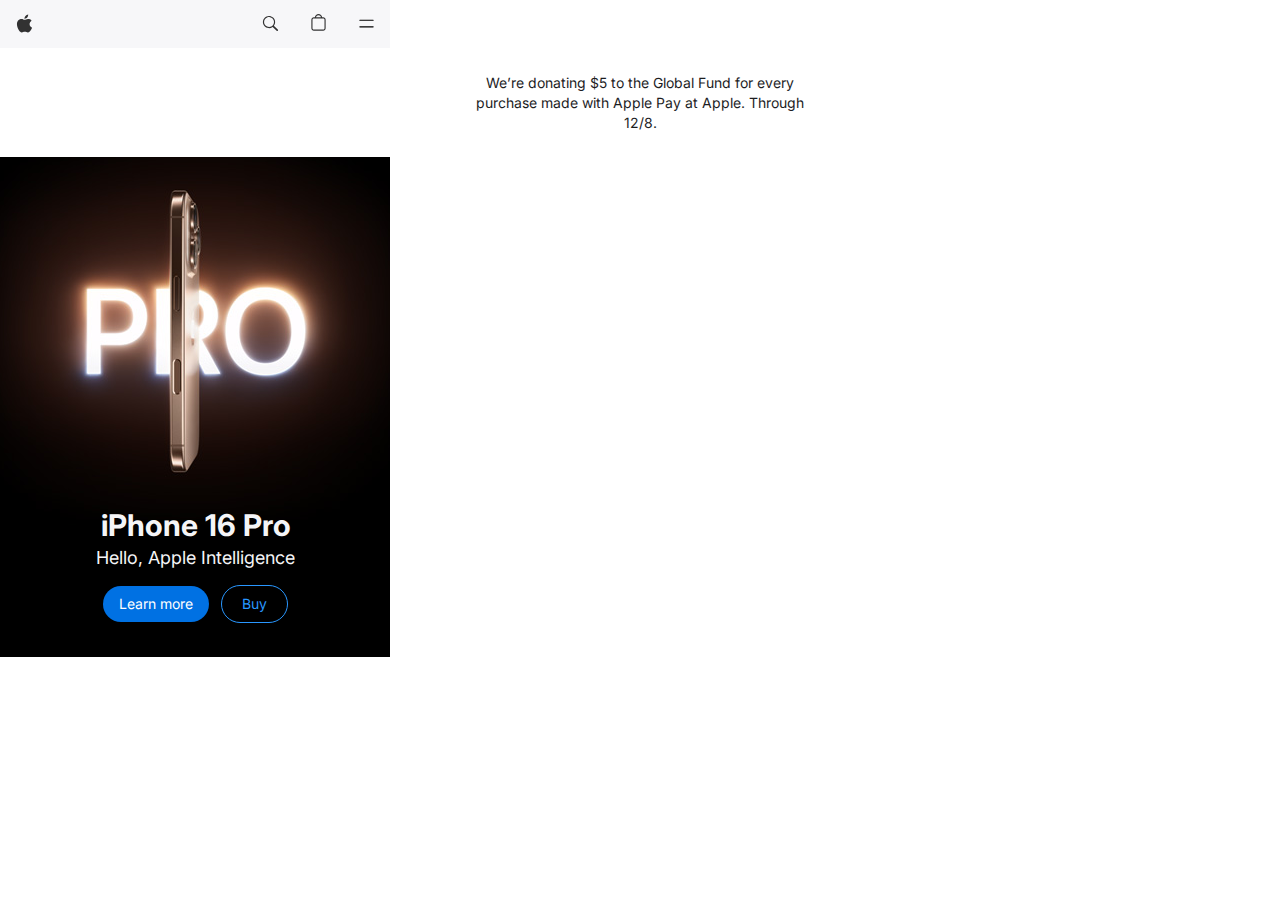
<file: index.html>
<!DOCTYPE html>
<html lang="en">
  <head>
    <meta charset="UTF-8" />
    <meta name="viewport" content="width=device-width, initial-scale=1.0" />
    <title>Document</title>
    <link rel="stylesheet" href="index.css" />
    <link rel="preconnect" href="https://fonts.googleapis.com" />
    <link rel="preconnect" href="https://fonts.gstatic.com" crossorigin />
    <link
      href="https://fonts.googleapis.com/css2?family=Bebas+Neue&family=Hanuman:wght@100..900&family=Inter:ital,opsz,wght@0,14..32,100..900;1,14..32,100..900&display=swap"
      rel="stylesheet"
    />
  </head>
  <body>
    <div class="tses">
      <div class="applediv">
        <img class="size1" src="./applelogo.svg" alt="" />
      </div>
      <div class="tsda3">
        <div class="tsunhsearch">
          <img class="size1" src="search.svg" alt="" />
        </div>
        <div class="tsunhsearch">
          <img class="size1" src="tsunh.svg" alt="" />
        </div>
        <div class="zrasdiv"><img class="size1" src="2zras.svg" alt="" /></div>
      </div>
    </div>
    <div>
      <div class="bichdiv inter">
        <p class="font">
          We’re donating $5 to the Global Fund for every purchase made with
          Apple Pay at Apple. Through 12/8.
        </p>
      </div>
    </div>
    <div class="bckground1">
      <div class="bigbutton">
        <div class="ip16textdiv1">
          <div><p class="ip16text inter">iPhone 16 Pro</p></div>
          <div><p class="ip16text2 inter">Hello, Apple Intelligence</p></div>
        </div>
        <div class="lmorebuybutton">
          <div class="learnmore">
            <div class="learnmorefontsize"><p class="inter">Learn more</p></div>
          </div>
          <div class="buy">
            <div class="buyfontsize"><p class="inter">Buy</p></div>
          </div>
        </div>
      </div>
    </div>
  </body>
</html>
</file>
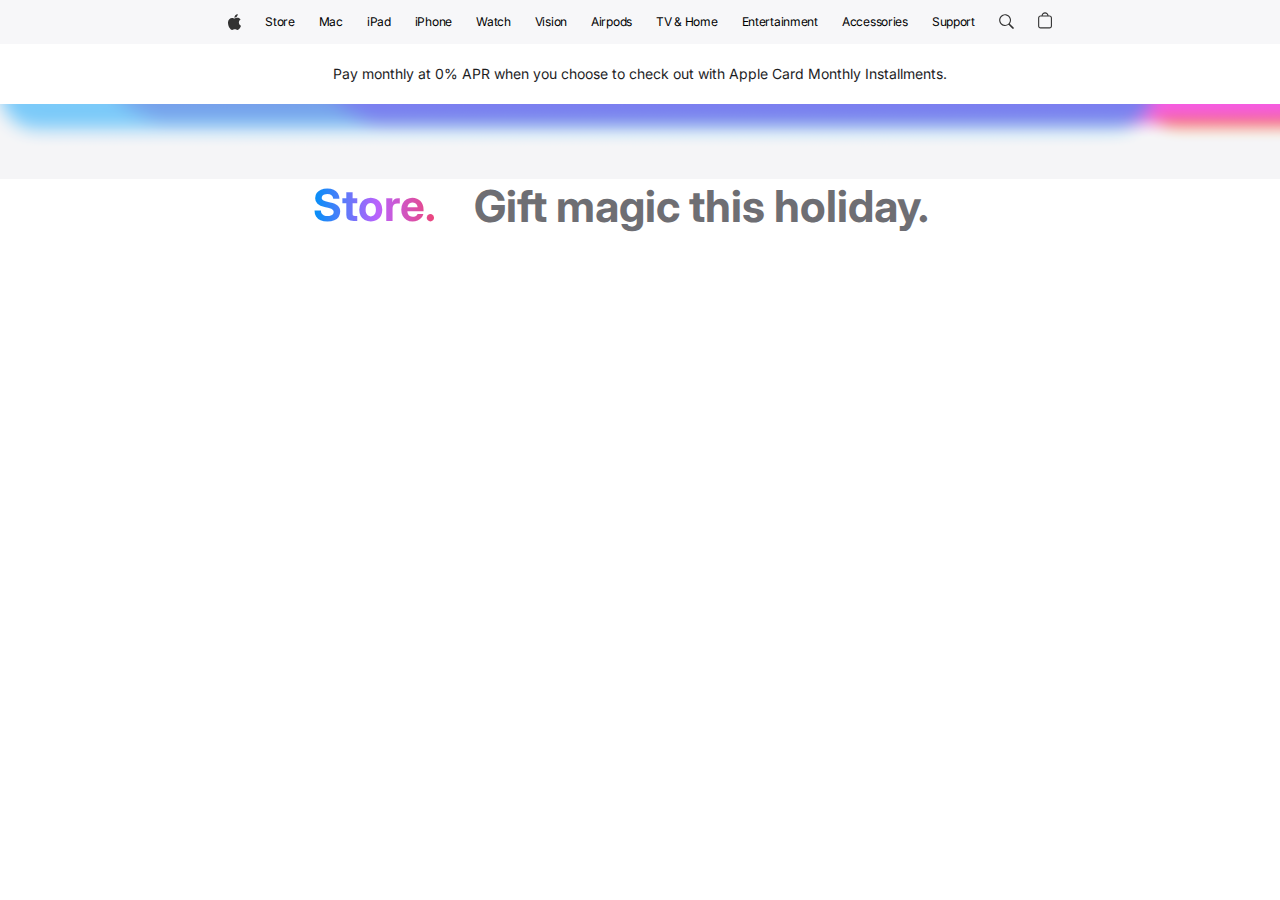
<file: store.html>
<!DOCTYPE html>
<html lang="en">
  <head>
    <meta charset="UTF-8" />
    <meta name="viewport" content="width=device-width, initial-scale=1.0" />
    <title>Document</title>
    <link rel="stylesheet" href="store.css" />
    <link rel="preconnect" href="https://fonts.googleapis.com" />
    <link rel="preconnect" href="https://fonts.gstatic.com" crossorigin />
    <link
      href="https://fonts.googleapis.com/css2?family=Bebas+Neue&family=Hanuman:wght@100..900&family=Inter:ital,opsz,wght@0,14..32,100..900;1,14..32,100..900&display=swap"
      rel="stylesheet"
    />
  </head>
  <body>
    <div class="headermenu">
      <div class="headertextdiv">
        <div class="headerapple"></div>
        <div class="headertext"><p class="inter">Store</p></div>
        <div class="headertext"><p class="inter">Mac</p></div>
        <div class="headertext"><p class="inter">iPad</p></div>
        <div class="headertext"><p class="inter">iPhone</p></div>
        <div class="headertext"><p class="inter">Watch</p></div>
        <div class="headertext"><p class="inter">Vision</p></div>
        <div class="headertext"><p class="inter">Airpods</p></div>
        <div class="headertext"><p class="inter">TV & Home</p></div>
        <div class="headertext"><p class="inter">Entertainment</p></div>
        <div class="headertext"><p class="inter">Accessories</p></div>
        <div class="headertext"><p class="inter">Support</p></div>
        <div class="headersearch"></div>
        <div class="headershop"></div>
      </div>
    </div>
    <div class="headerseconddiv">
      <p class="inter headersecondtext">
        Pay monthly at 0% APR when you choose to check out with Apple Card
        Monthly Installments.
      </p>
    </div>
    <div class="blur"></div>
    <div class="storegift">
      <div class="rainbow"><p class="inter">Store.</p></div>
      <div class="greytext"><p class="inter">Gift magic this holiday.</p></div>
    </div>
  </body>
</html>
</file>
<file: index.css>
* {
  margin: 0;
}

.size1 {
  width: 17px;
  height: 48px;
}
.tses {
  width: 390px;
  height: 48px;
  background-color: rgba(245, 245, 247, 0.8);
  display: flex;
  justify-content: space-between;
}
.tsunhsearch {
  display: flex;
  width: 48px;
  height: 48px;

  justify-content: center;
  align-items: center;
  flex-shrink: 0;
}
.applediv {
  display: flex;
  width: 49px;
  height: 48px;

  justify-content: center;
  align-items: center;
  flex-shrink: 0;
}
.zrasdiv {
  display: flex;
  width: 48px;
  height: 48px;

  justify-content: center;
  align-items: center;
  flex-shrink: 0;
}
.tsda3 {
  display: flex;
}

.inter {
  font-family: "Inter", sans-serif;
  font-optical-sizing: auto;
}
.font {
  display: flex;
  width: 328px;
  height: 37px;
  flex-direction: column;
  justify-content: center;
  color: #1d1d1f;
  text-align: center;
  font-family: Inter;
  font-size: 14px;
  font-style: normal;
  font-weight: 400;
  line-height: 20px;
}
.bichdiv {
  display: flex;
  height: 73px;
  padding: 18px 31px;
  justify-content: center;
  align-items: center;
  align-self: stretch;
  background: #fff;
}
.ip16text {
  color: #f5f5f7;
  text-align: center;
  font-size: 30px;
  font-style: normal;
  font-weight: 700;
  line-height: 36px;
  width: 200px;
  height: 36px;
}
.ip16text2 {
  color: #f5f5f7;
  text-align: center;
  font-size: 18px;
  font-style: normal;
  font-weight: 400;
  line-height: 120%;
}
.ip16textdiv1 {
  display: flex;
  flex-direction: column;
  align-items: center;
  gap: 4px;
  align-self: stretch;
}
.learnmorefontsize {
  color: #fff;
  text-align: center;
  font-size: 14px;
  font-style: normal;
  font-weight: 400;
  line-height: 20px;
}
.learnmore {
  display: flex;
  padding: 8px 16px;
  justify-content: center;
  align-items: center;
  gap: 10px;
  border-radius: 999px;
  background: #0071e3;
}
.buyfontsize {
  color: #2997ff;
  text-align: center;
  font-size: 14px;
  font-style: normal;
  font-weight: 400;
  line-height: 20px;
}
.buy {
  display: flex;
  padding: 8px 20px;
  justify-content: center;
  align-items: center;
  gap: 10px;
  border-radius: 999px;
  border: 1px solid #2997ff;
}
.lmorebuybutton {
  display: flex;
  justify-content: center;
  align-items: center;
  gap: 12px;
  align-self: stretch;
}
.bigbutton {
  display: flex;
  width: 241px;
  flex-direction: column;
  align-items: center;
  gap: 16px;
  width: 241px;
  height: 114px;
  position: absolute;
  bottom: 36px;
  right: 74px;
}
.bckground1 {
  background-image: url(./bckground1.jpg);
  background-position: center;
  width: 390px;
  height: 500px;
  position: relative;
}
</file>
<file: store.css>
.inter {
  font-family: "Inter", sans-serif;
  font-optical-sizing: auto;
  font-weight: <weight>;
  font-style: normal;
}
* {
  margin: 0;
}
.headermenu {
  display: flex;
  height: 44px;
  justify-content: center;
  align-items: center;
  gap: 24px;
  align-self: stretch;
  background: rgba(245, 245, 247, 0.8);
}
.headerapple {
  background-image: url(./applelogo2.svg);
  width: 13px;
  height: 16px;
  background-position: center;
  background-size: cover;
}
.headertext {
  display: flex;
  flex-direction: column;
  justify-content: center;
  align-self: stretch;
  color: #000;
  text-align: center;
  font-size: 12px;
  font-style: normal;
  font-weight: 400;
  line-height: 60px; /* 500% */
  letter-spacing: -0.28px;
}
.headersearch {
  background-image: url(./search.svg);
  background-position: center;
  background-size: cover;
  width: 15px;
  height: 44px;
}
.headershop {
  background-image: url(./tsunh.svg);
  background-position: center;
  background-size: cover;
  width: 14px;
  height: 44px;
}
.headertextdiv {
  width: 1024px;
  display: flex;
  height: 44px;
  gap: 24px;
  justify-content: center;
  align-items: center;
}
.headersecondtext {
  color: #1d1d1f;
  text-align: center;
  font-size: 14px;
  font-style: normal;
  font-weight: 400;
  line-height: 20px; /* 142.857% */
}
.headerseconddiv {
  display: flex;
  padding: 20px 0;
  justify-content: center;
  align-items: center;
  gap: 4px;
  align-self: stretch;
}
.blur {
  background-image: url(./blurbackground.png);
  height: 75px;
}
.rainbow {
  font-size: 44px;
  font-weight: 700;
  line-height: 52.01px; /* 118.205% */
  background: linear-gradient(90deg, #0090f7 0%, #ba62fc 50%, #f2416b 100%);
  background-clip: text;
  -webkit-background-clip: text;
  -webkit-text-fill-color: transparent;
  width: 129px;
  height: 52px;
}
.greytext {
  color: #6e6e73;
  font-size: 44px;
  font-weight: 700;
  width: 494px;
  height: 52px;
}
.storegift {
  display: flex;
  justify-content: center;
  gap: 32px;
}
</file>
